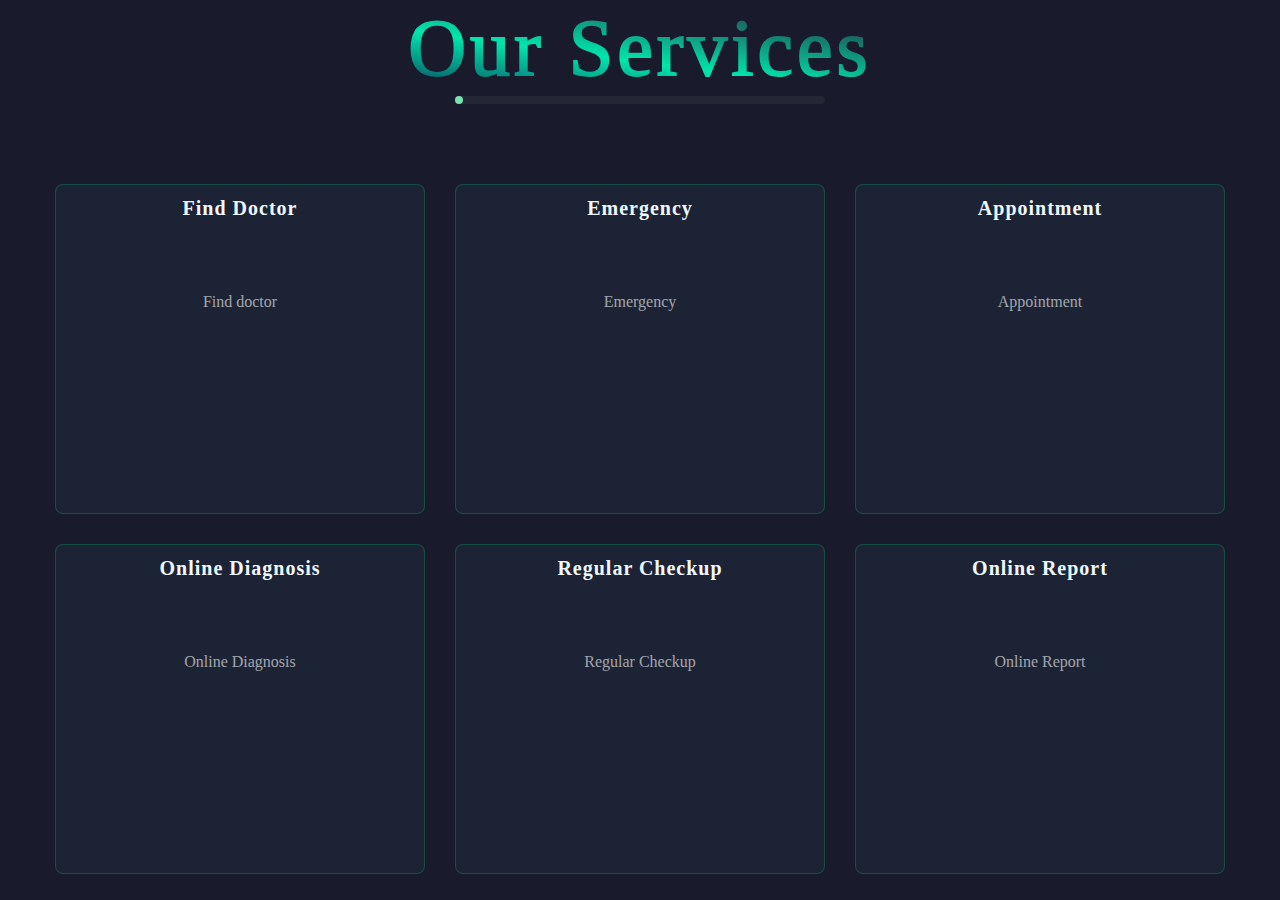
<file: django/Home/HLC/templates/login.html>
<!DOCTYPE html>
<html lang="en">
<head>
    <title>HLCServices.com</title>
    <link href="https://cdn.jsdelivr.net/npm/bootstrap@5.3.3/dist/css/bootstrap.min.css" rel="stylesheet" integrity="sha384-QWTKZyjpPEjISv5WaRU9OFeRpok6YctnYmDr5pNlyT2bRjXh0JMhjY6hW+ALEwIH" crossorigin="anonymous">
    <script src="https://cdn.jsdelivr.net/npm/bootstrap@5.3.3/dist/js/bootstrap.bundle.min.js" integrity="sha384-YvpcrYf0tY3lHB60NNkmXc5s9fDVZLESaAA55NDzOxhy9GkcIdslK1eN7N6jIeHz" crossorigin="anonymous"></script>
    <link rel="stylesheet" href="https://cdnjs.cloudflare.com/ajax/libs/font-awesome/6.5.2/css/all.min.css"
        integrity="sha512-SnH5WK+bZxgPHs44uWIX+LLJAJ9/2PkPKZ5QiAj6Ta86w+fsb2TkcmfRyVX3pBnMFcV7oQPJkl9QevSCWr3W6A=="
        crossorigin="anonymous" referrerpolicy="no-referrer" />
<link rel="stylesheet" href="../static/CSS/login.css">
</head>
<body>
    <div class="container">
        <div class="service-wrapper">
            <div class="service">
                <h1>Our Services <span></span> </h1>
                <div class="cards">
                    <div class="card">
                        <h2>Find Doctor</h2>
                        <i class="fa-solid fa-user-doctor"></i>
                        <p>Find doctor</p>

                    </div>
                    <div class="card">
                        <h2>Emergency</h2>
                        <i class="fa-solid fa-truck-medical"></i>
                        <p>Emergency</p>
                        
                    </div>
                    <div class="card">
                        <h2>Appointment</h2>
                        <i class="fa-solid fa-calendar-check"></i>                        
                        <p>Appointment</p>
                    </div>
                    <div class="card">
                        <h2>Online Diagnosis</h2>
                        <i class="fa-solid fa-laptop-medical"></i>
                          <p>Online Diagnosis</p>
                    </div>
                    <div class="card">
                        <h2>Regular Checkup</h2>
                        <i class="fa-solid fa-heart-circle-plus"></i>
                          <p>Regular Checkup</p>
                    </div>
                    <div class="card">
                        <h2>Online Report</h2>
                        <i class="fa-regular fa-file-lines"></i>
                         <p>Online Report</p>     
                    </div>
                </div>
            </div>
        </div>
            </div>
        </nav>
    </div>
    
</body>
</html>
</file>
<file: django/Home/HLC/static/CSS/login.css>
*{
     margin: 0;
    padding:0;
    box-sizing: border-box;
    font-family:'poppins';
}
body {
    margin: 0;
    padding: 0;
    background-color: #191a2b; 
}
.container{
    min-height:100vh;
    width: 100%;
    background-color: #191a2b;   
    
}
.services-wrapper{
 padding:5% 8%;   
}
.service{
    display: flex;
    flex-direction: column;
    align-items: center;
}
h1{
    color: aliceblue;
    font-size: 5rem;
    -webkit-text-stroke-width: 2px;
    -webkit-text-stroke-color: transparent;
    letter-spacing: 4px;
    background-color: rgb(4,52,83);
    background: linear-gradient(8deg,rgba(8,52,83,1) 0%,rgba(0,230,173,1) 41%,rgba(41,17,45,1) 100%);
    -webkit-background-clip: text;
    -webkit-text-fill-color: transparent;
    position:relative;
}
h1:after{
    content: "";
    position: absolute;
    top: 100%;
    left: 10%;
    height: 8px;
    width: 80%;
    border-radius: 8px;
    background-color: rgba(255,255,255,0.05);
}
h1 span{
    position: absolute;
    top: 100%;
    left:10%;
    height:8px;
    width: 8px;
    border-radius:50%;
    background-color:#72e2ae;
    animation:anim 5s linear infinite;
}
@keyframes anim{
    95%{
        opacity: 1;
    }
    100%{
        opacity:0;
        left: 88%;
    }
}
.cards{
    display:grid;
    grid-template-columns: repeat(3,1fr);
    gap:30px;
    margin-top:80px;
}
.card{
    height: 330px;
    width: 370px;
    background-color: #1c2335;
    padding: 3% 8%;
    border: 0.2px solid rgba(1, 248, 133, 0.2);
    border-radius: 8px;
    transition: .6s;
    display: flex;
    align-items:center;
    flex-direction: column;
    position: relative;
    overflow:hidden;

}
.card::after{
    content:"";
    position: absolute;
    top: 150%;
    left: -200px;
    width:120%;
    transform: rotate(50deg);
    background-color: #fff;
    height: 18px;
    filter:blur(30px);
    opacity:0.5;
    transition: 1s;
}
.card:hover:after{
    width:225%;
    top: -100%;
}
.card i{

    color:#72e2ae;
    margin-top: 30px;
    margin-bottom:20px;
    font-size: 4.8rem;

}
.card h2{
    color:aliceblue;
    font-size: 20px;
    font-weight: 600;
    letter-spacing: 1px;
}

.card p{
    text-align: center;
    width:100%;
    margin: 12px 0;
    color:rgba(255, 255, 255, 0.6);
}
.card:hover{
    background-color: transparent;
    transform: translateY(-8px);
    border-color:#00ff37;
}
.card:hover i{
    color: #00ff37;
}
.signInPopup,
.signUpPopup {
    display: none;
    position: fixed;
    z-index: 1;
    left: 0;
    top: 0;
    width: 100%;
    height: 100%;
    overflow: auto;
    padding-top: 60px;
}

.signInPopup-content,
.signUpPopup-content {
    background-color: #fefefe;
    text-align: center;
    margin: 5% auto;
    padding: 20px;
    border: 1px solid #888;
    width: 600px;
    max-width: 600px;
    height: 650px;
    max-height: 650px;
}
@media screen and (max-width:1200px){
    .cards{
       grid-template-columns: repeat(2,1fr); 
    }
}
@media screen and (max-width:900px){
    .cards{
       grid-template-columns: repeat(1,1fr); 
    }
    h1{
        font-size: 3.5rem;
    }
}
</file>
